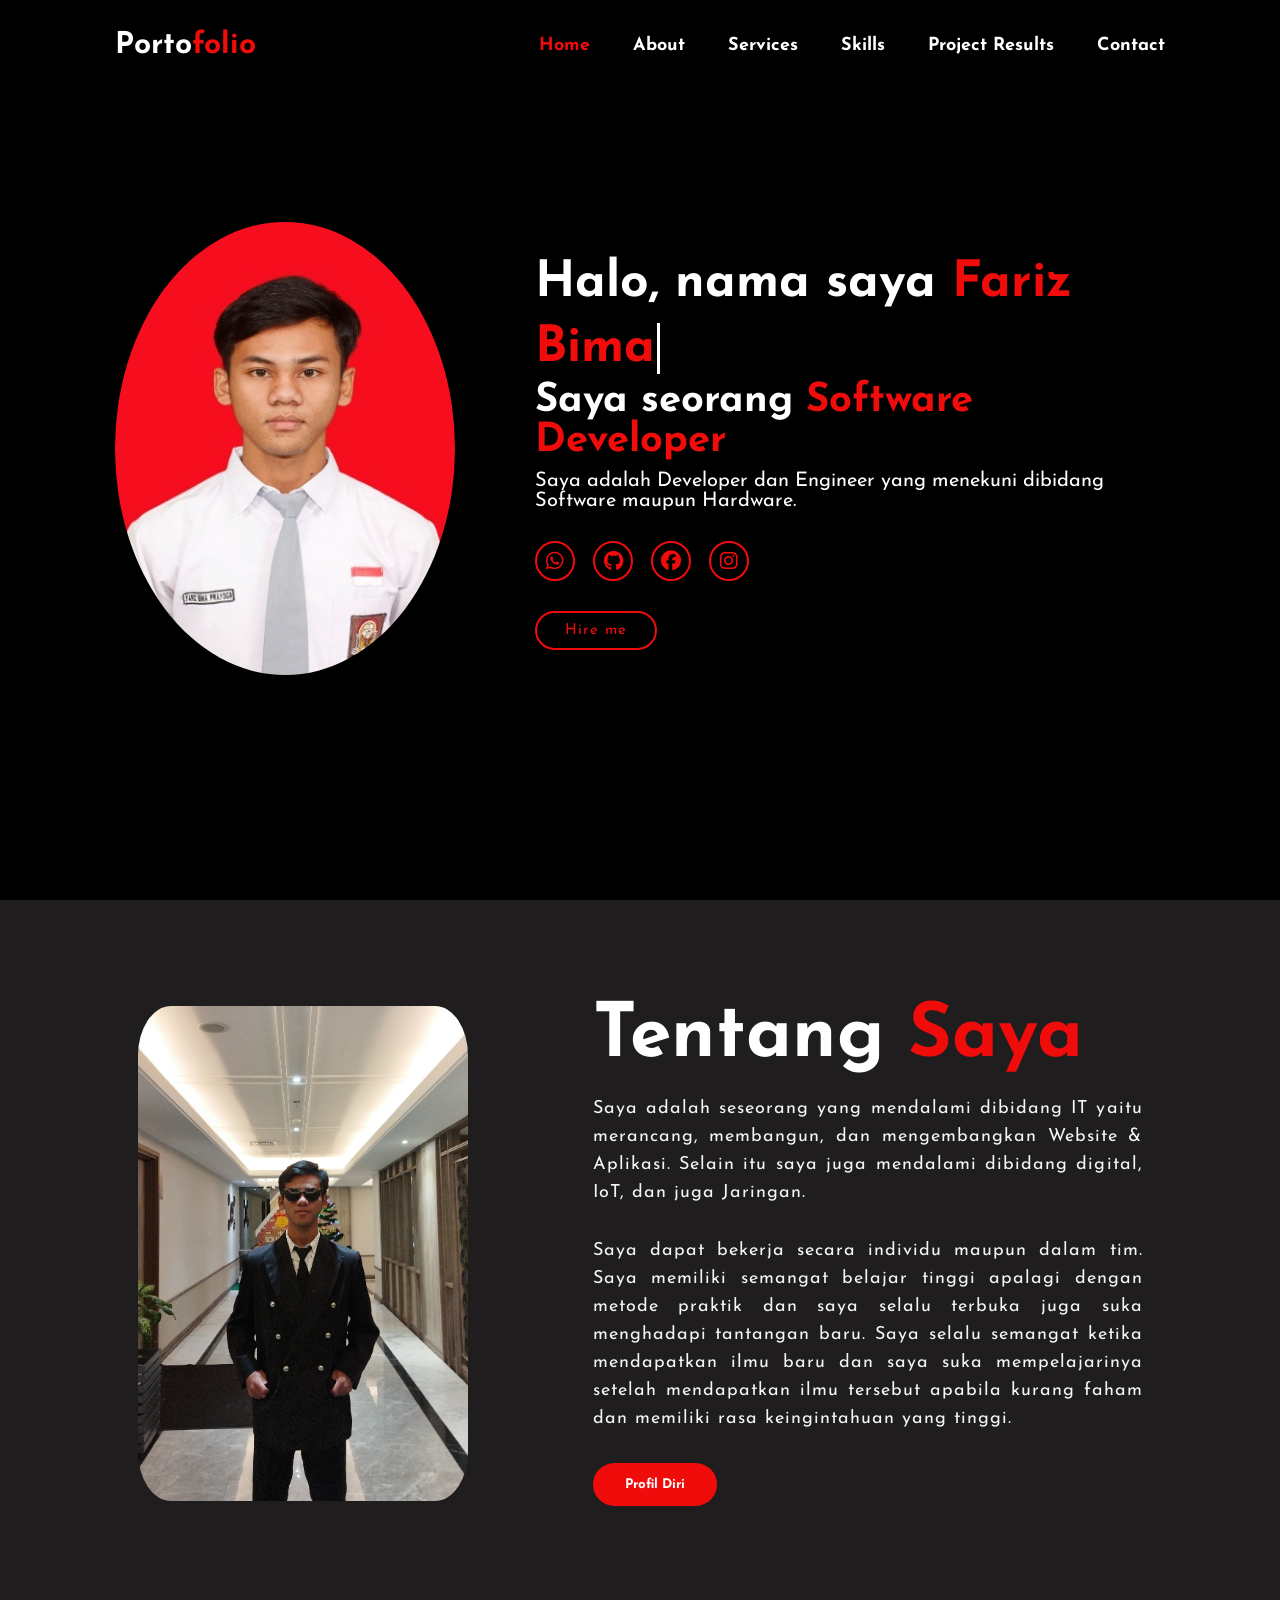
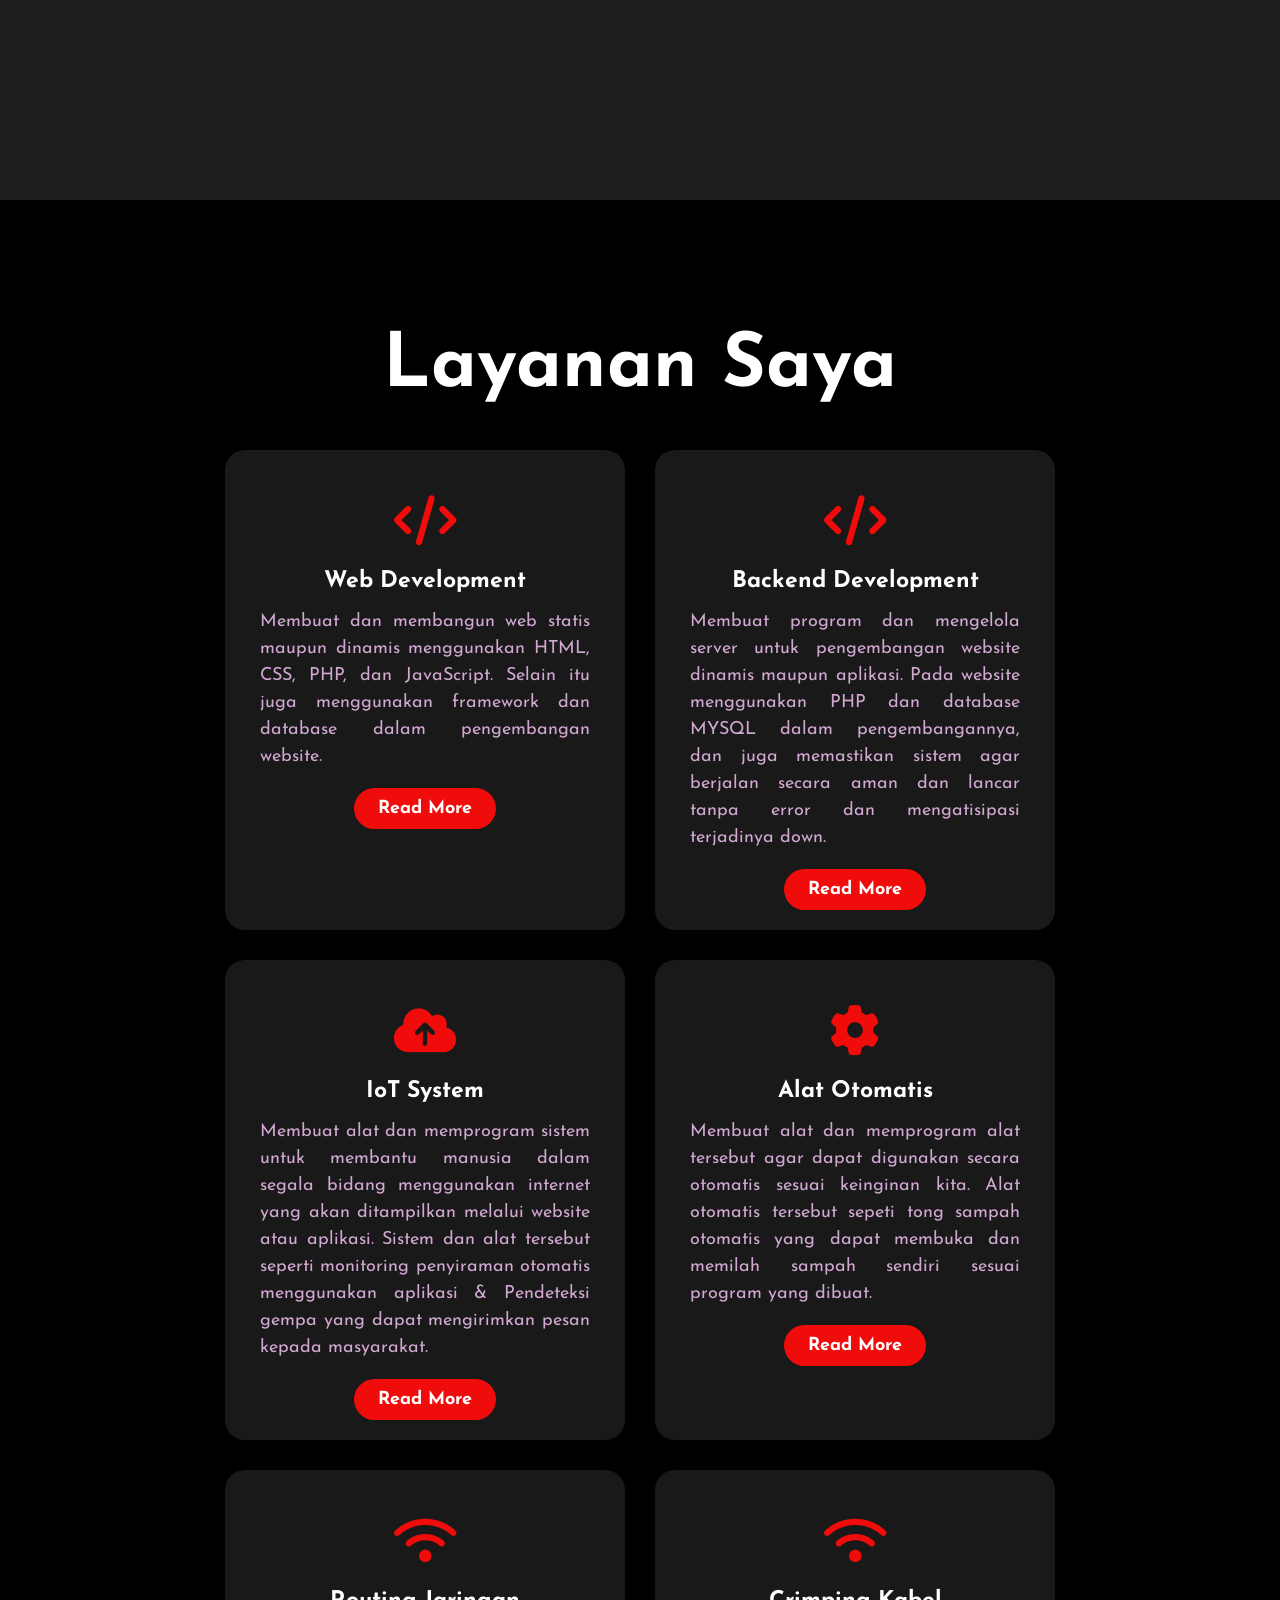
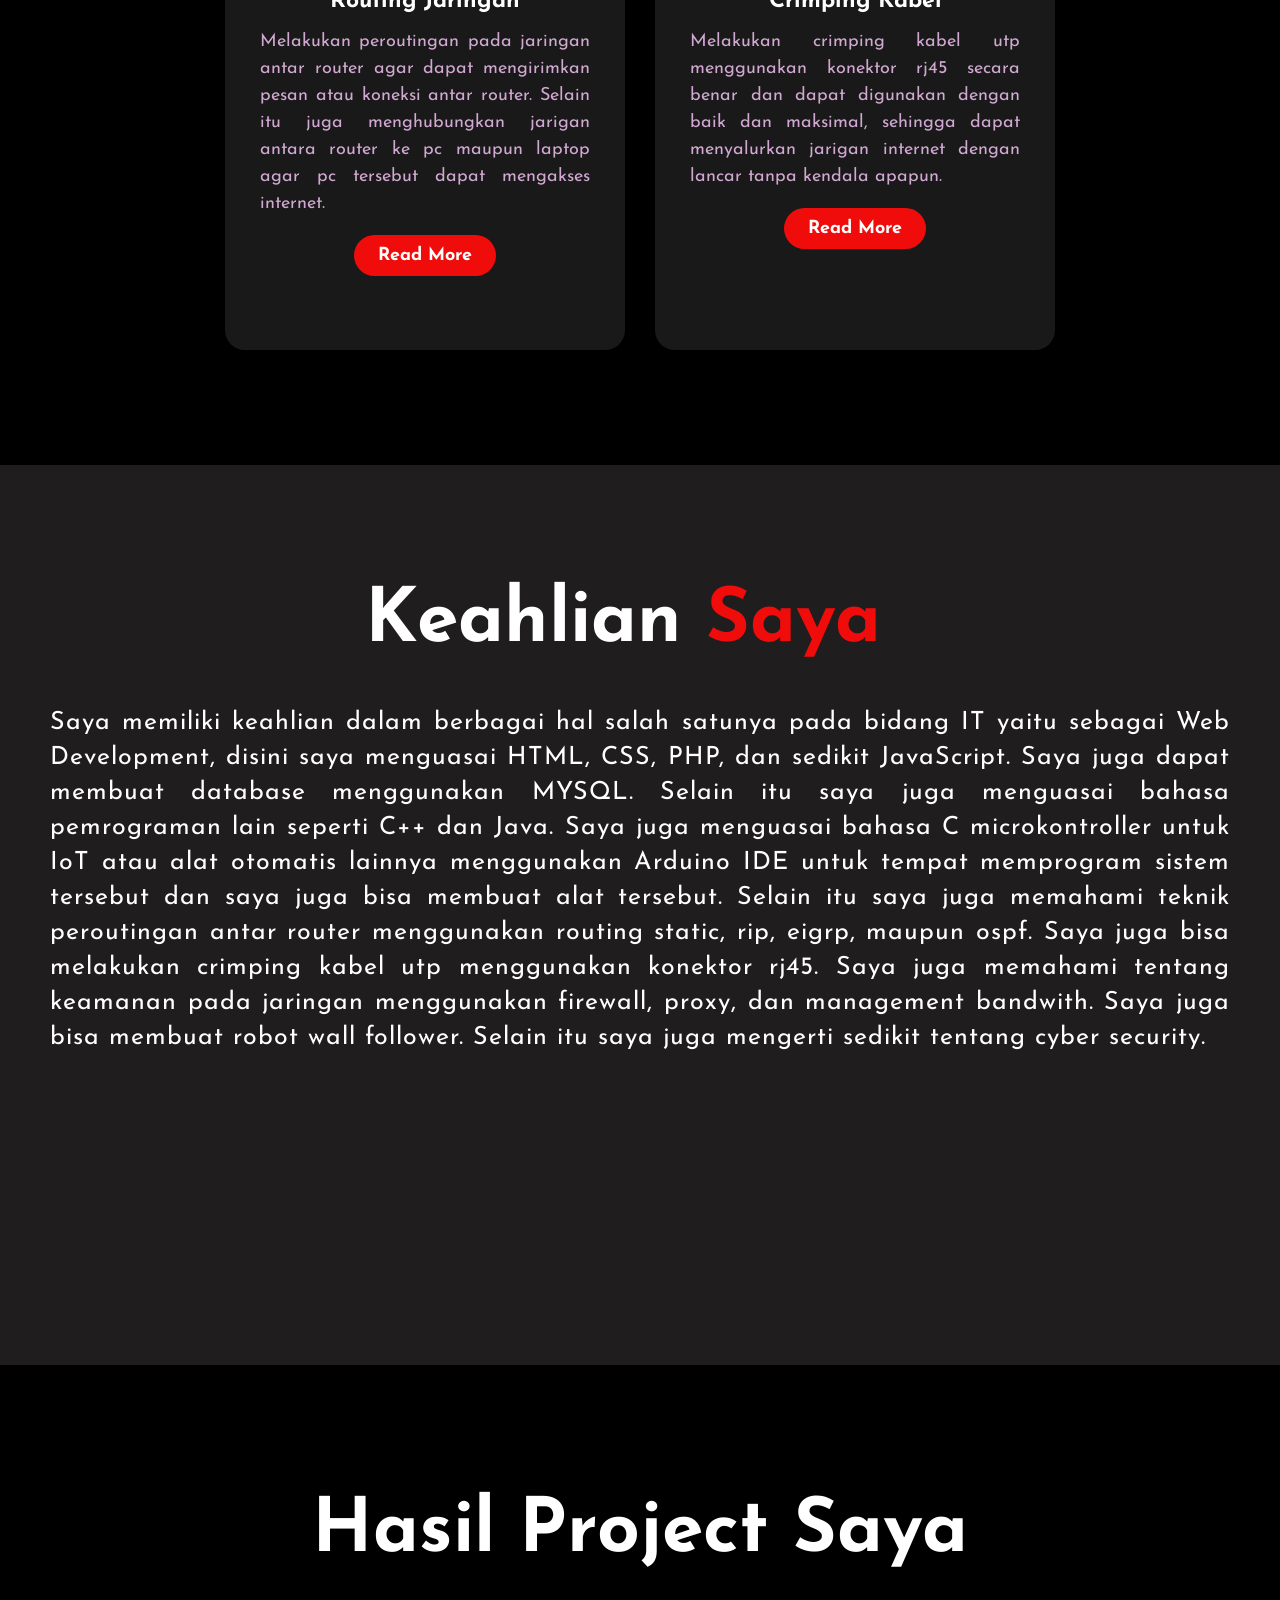
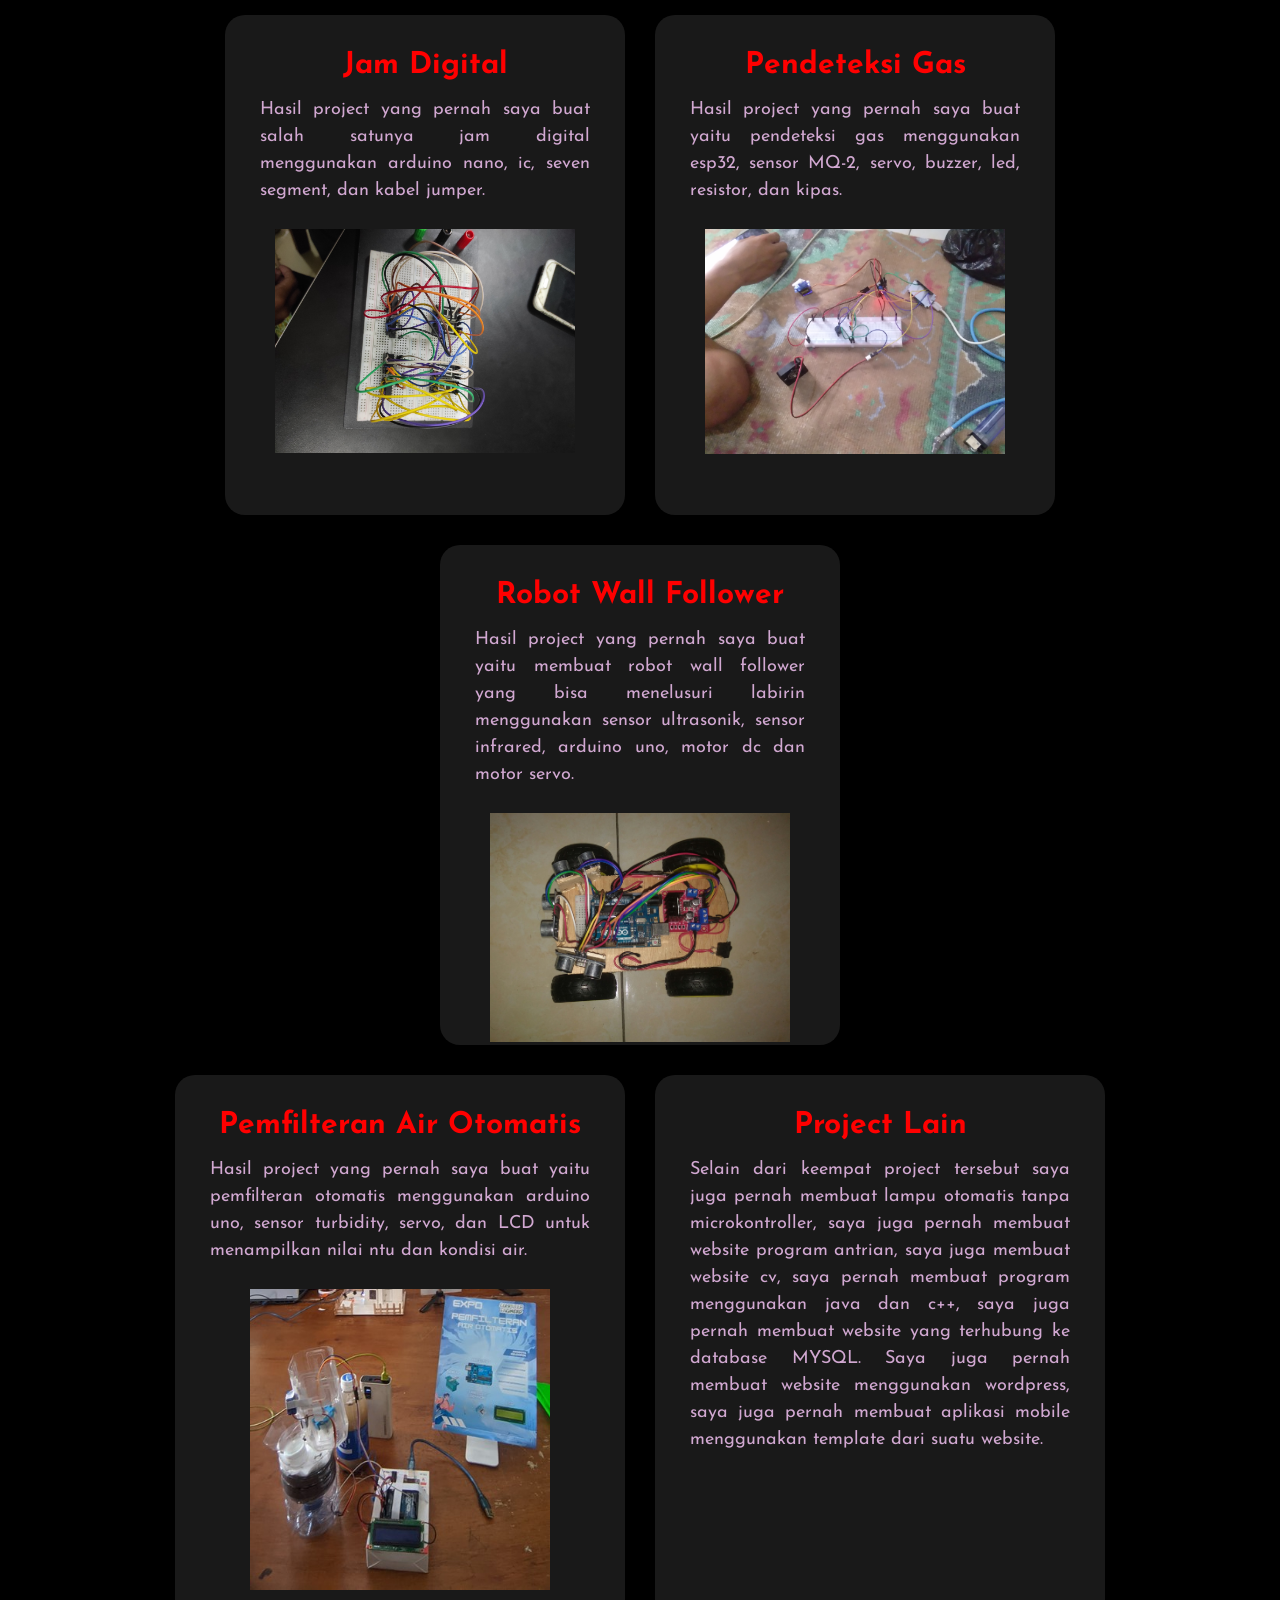
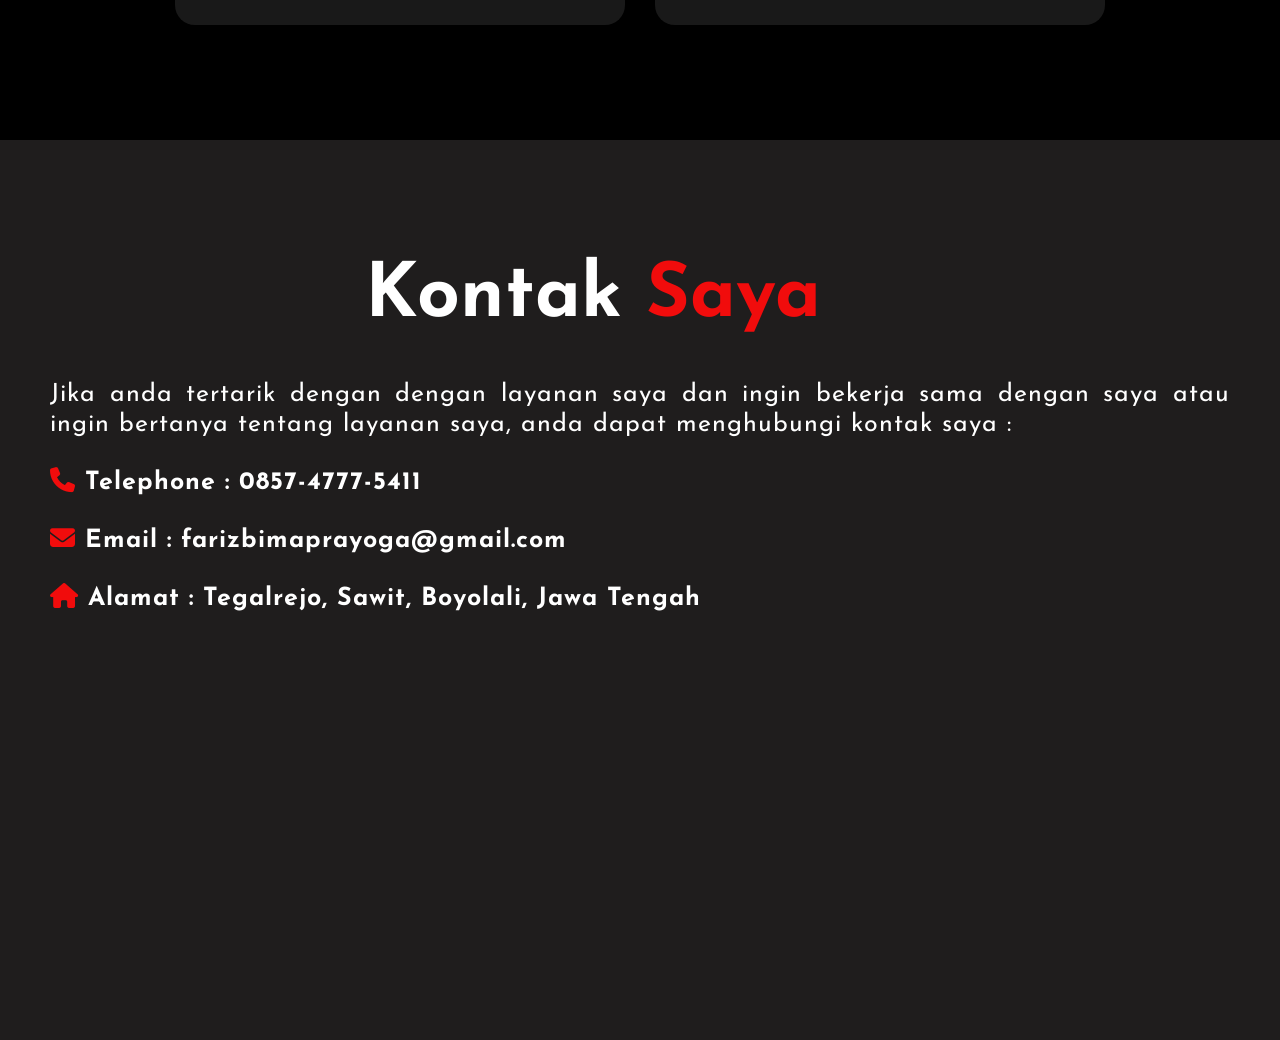
<file: index.html>
<!DOCTYPE html>
<html lang="en">
<head>
    <meta charset="UTF-8">
    <meta name="viewport" content="width=device-width, initial-scale=1.0">
    <link rel="shortcut icon" type="image/x-icon" href="logo.png">
    <link rel="stylesheet" href="style.css">
    <title>Portofolio Fariz Bima P</title>
    <link rel="preconnect" href="https://fonts.gstatic.com">
    <link rel="stylesheet" href="https://fonts.googleapis.com/css2?family=Josefin+Sans:ital,wght@0,100;0,200;0,300;0,400;0,500;0,600;0,700;1,100;1,200;1,300;1,400;1,500;1,600;1,700&display=swap">
    <link rel="stylesheet" href="https://cdnjs.cloudflare.com/ajax/libs/font-awesome/6.7.2/css/all.min.css" integrity="sha512-Evv84Mr4kqVGRNSgIGL/F/aIDqQb7xQ2vcrdIwxfjThSH8CSR7PBEakCr51Ck+w+/U6swU2Im1vVX0SVk9ABhg==" crossorigin="anonymous" referrerpolicy="no-referrer" />
</head>
<body>
    <header>
        <a href="#" class="logo">Porto<span>folio</span></a>

        <nav>
            <input type="checkbox" name="" id="nav-button">
            <label for="nav-button">&#9776</label>
            <ul>
                <li><a href="#home">Home</a></li>
                <li><a href="#about">About</a></li>
                <li><a href="#services">Services</a></li>
                <li><a href="#skills">Skills</a></li>
                <li><a href="#project">Project Results</a></li>
                <li><a href="#contact">Contact</a></li>
            </ul>
        </nav>
    </header>
    <!-- page home -->
    <section id="home" class="home">
        <div class="home-img">
            <img src="home-img.JPG" alt="">
        </div>
        <div class="home-content">
            <h1>Halo, nama saya <span id="typing">Fariz Bima Prayoga</span><span class="cursor"></span></h1>
            <h3 class="typing-text">Saya seorang <span></span></h3>
            <p>
                Saya adalah Developer dan Engineer yang menekuni dibidang Software maupun Hardware.
            </p>
            <div class="social-icon">
                <a href="https://wa.me/6285747775411" target="_blank"><i class="fa-brands fa-whatsapp"></i></a>
                <a href="https://github.com/TheBims7" target="_blank"><i class="fa-brands fa-github"></i></a>
                <a href="https://www.facebook.com/profile.php?id=61551722750356&mibextid=rS40aB7S9Ucbxw6v" target="_blank"><i class="fa-brands fa-facebook"></i></a>
                <a href="https://www.instagram.com/farizbimaprayoga/" target="_blank"><i class="fa-brands fa-instagram"></i></a>
            </div>
            <a href="CV.html" class="btn">Hire me</a>
        </div>
    </section>
    <!-- page about -->
    <section id="about" class="about">
        <div class="main">
            <img src="img.jpg">
             <div class="about-text">
                <h2>Tentang <span>Saya</span></h2>
                <p>
                    Saya adalah seseorang yang mendalami dibidang IT yaitu merancang, membangun, dan mengembangkan Website & Aplikasi. 
                    Selain itu saya juga mendalami dibidang digital, IoT, dan juga Jaringan.
                </p>
                <p>
                    Saya dapat bekerja secara individu maupun dalam tim. Saya memiliki semangat belajar tinggi apalagi dengan metode praktik
                    dan saya selalu terbuka juga suka menghadapi tantangan baru. Saya selalu semangat ketika mendapatkan ilmu baru dan 
                    saya suka mempelajarinya setelah mendapatkan ilmu tersebut apabila kurang faham dan memiliki rasa keingintahuan yang tinggi.
                </p>
                <button type="button">Profil Diri</button>
             </div>
        </div>
     </section>
     <!-- page services -->
     <div id="services" class="service">
        <div class="title">
            <h2>Layanan Saya</h2>
        </div>
        <div class="box">
            <div class="card">
                <i class="fa-solid fa-code"></i>
                <h5>Web Development</h5>
                <div class="pra">
                    <p>
                        Membuat dan membangun web statis maupun dinamis menggunakan HTML, CSS, PHP, dan JavaScript. 
                        Selain itu juga menggunakan framework dan database dalam pengembangan website.
                    </p>
                    <p style="text-align: center;">
                        <a class="button">Read More</a>
                    </p>
                </div>
            </div>
            <div class="card">
                <i class="fa-solid fa-code"></i>
                <h5>Backend Development</h5>
                <div class="pra">
                    <p>
                        Membuat program dan mengelola server untuk pengembangan website dinamis maupun aplikasi. 
                        Pada website menggunakan PHP dan database MYSQL dalam pengembangannya, dan juga memastikan 
                        sistem agar berjalan secara aman dan lancar tanpa error dan mengatisipasi terjadinya down.
                    </p>
                    <p style="text-align: center;">
                        <a class="button">Read More</a>
                    </p>
                </div>
            </div>
            <div class="card">
                <i class="fas fa-cloud-arrow-up"></i>
                <h5>IoT System</h5>
                <div class="pra">
                    <p>
                        Membuat alat dan memprogram sistem untuk membantu manusia dalam segala bidang menggunakan internet yang akan 
                        ditampilkan melalui website atau aplikasi. Sistem dan alat tersebut seperti monitoring penyiraman otomatis 
                        menggunakan aplikasi & Pendeteksi gempa yang dapat mengirimkan pesan kepada masyarakat. 
                    </p>
                    <p style="text-align: center;">
                        <a class="button">Read More</a>
                    </p>
                </div>
            </div>
            <div class="card">
                <i class="fas fa-gear"></i>
                <h5>Alat Otomatis</h5>
                <div class="pra">
                    <p>
                        Membuat alat dan memprogram alat tersebut agar dapat digunakan secara otomatis sesuai keinginan kita. 
                        Alat otomatis tersebut sepeti tong sampah otomatis yang dapat membuka dan memilah sampah sendiri sesuai program yang dibuat.
                    </p>
                    <p style="text-align: center;">
                        <a class="button">Read More</a>
                    </p>
                </div>
            </div>
            <div class="card">
                <i class="fas fa-wifi"></i>
                <h5>Routing Jaringan</h5>
                <div class="pra">
                    <p>
                        Melakukan peroutingan pada jaringan antar router agar dapat mengirimkan pesan atau koneksi antar router. 
                        Selain itu juga menghubungkan jarigan antara router ke pc maupun laptop agar pc tersebut dapat mengakses internet.
                    </p>
                    <p style="text-align: center;">
                        <a class="button">Read More</a>
                    </p>
                </div>
            </div>
            <div class="card">
                <i class="fas fa-wifi"></i>
                <h5>Crimping Kabel</h5>
                <div class="pra">
                    <p>
                        Melakukan crimping kabel utp menggunakan konektor rj45 secara benar dan dapat digunakan dengan baik dan maksimal, 
                        sehingga dapat menyalurkan jarigan internet dengan lancar tanpa kendala apapun.
                    </p>
                    <p style="text-align: center;">
                        <a class="button">Read More</a>
                    </p>
                </div>
            </div>
        </div>
    </div>
    <!-- page skills -->
    <section id="skills" class="about">
        <div class="main">
             <div class="about-text">
                <h2 href="#" class="logo">Keahlian <span>Saya</span></h2>
             </div>
        </div>
        <div class="skills">
            <p>
                Saya memiliki keahlian dalam berbagai hal salah satunya pada bidang IT yaitu sebagai Web Development, disini
                saya menguasai HTML, CSS, PHP, dan sedikit JavaScript. Saya juga dapat membuat database menggunakan MYSQL. Selain 
                itu saya juga menguasai bahasa pemrograman lain seperti C++ dan Java. Saya juga menguasai bahasa C microkontroller 
                untuk IoT atau alat otomatis lainnya menggunakan Arduino IDE untuk tempat memprogram sistem tersebut dan saya juga 
                bisa membuat alat tersebut. Selain itu saya juga memahami teknik peroutingan antar router menggunakan routing 
                static, rip, eigrp, maupun ospf. Saya juga bisa melakukan crimping kabel utp menggunakan konektor rj45. Saya juga 
                memahami tentang keamanan pada jaringan menggunakan firewall, proxy, dan management bandwith. Saya juga bisa membuat 
                robot wall follower. Selain itu saya juga mengerti sedikit tentang cyber security.
            </p>
        </div>
     </section>
     <!-- page project -->
     <div id="project" class="service">
        <div class="title">
            <h2>Hasil Project Saya</h2>
        </div>
        <div class="box">
            <div class="cards">
                <h5 class="warna">Jam Digital</h5>
                <div class="pra">
                    <p>
                        Hasil project yang pernah saya buat salah satunya jam digital menggunakan arduino nano, ic, 
                        seven segment, dan kabel jumper.
                    </p>
                    <img class="img" src="jam.jpg">
                </div>
            </div>
            <div class="cards">
                <h5 class="warna">Pendeteksi Gas</h5>
                <div class="pra">
                    <p>
                        Hasil project yang pernah saya buat yaitu pendeteksi gas menggunakan esp32, sensor MQ-2, 
                        servo, buzzer, led, resistor, dan kipas.
                    </p>
                    <img class="img" src="mq-2.jpg">
                </div>
            </div>
            <div class="cards">
                <h5 class="warna">Robot Wall Follower</h5>
                <div class="pra">
                    <p>
                        Hasil project yang pernah saya buat yaitu membuat robot wall follower yang bisa menelusuri labirin
                        menggunakan sensor ultrasonik, sensor infrared, arduino uno, motor dc dan motor servo.
                    </p>
                    <img class="img" src="larbot.jpg">
                </div>
            </div>
        </div>
        <div class="box">
            <div class="kartu">
                <h5 class="warna">Pemfilteran Air Otomatis</h5>
                <div class="pra">
                    <p>
                        Hasil project yang pernah saya buat yaitu pemfilteran otomatis menggunakan arduino uno, sensor 
                        turbidity, servo, dan LCD untuk menampilkan nilai ntu dan kondisi air.
                    </p>
                    <img class="img" src="tubidity.jpg">
                </div>
            </div>
            <div class="kartu">
                <h5 class="warna">Project Lain</h5>
                <div class="pra">
                    <p>
                        Selain dari keempat project tersebut saya juga pernah membuat lampu otomatis tanpa microkontroller,
                        saya juga pernah membuat website program antrian, saya juga membuat website cv, saya pernah membuat 
                        program menggunakan java dan c++, saya juga pernah membuat website yang terhubung ke database MYSQL.
                        Saya juga pernah membuat website menggunakan wordpress, saya juga pernah membuat aplikasi mobile 
                        menggunakan template dari suatu website.      
                    </p>
                </div>
            </div>
        </div>
    </div>
    <!-- page contact -->
    <section id="contact" class="about">
        <div class="main">
             <div class="about-text">
                <h2 href="#" class="logo">Kontak <span>Saya</span></h2>
             </div>
        </div>
        <div class="contact">
            <p>
               Jika anda tertarik dengan dengan layanan saya dan ingin bekerja sama dengan saya atau ingin bertanya 
               tentang layanan saya, anda dapat menghubungi kontak saya :
            </p>
            <i class="fa-solid fa-phone"><a > Telephone : 0857-4777-5411</a></i><br>
            <i class="fa-solid fa-envelope"><a> Email : farizbimaprayoga@gmail.com</a></i><br>
            <i class="fa-solid fa-house"><a> Alamat : Tegalrejo, Sawit, Boyolali, Jawa Tengah</a></i>
        </div>
    </section>
    <script src="script.js"></script>
</body>
</html>
</file>
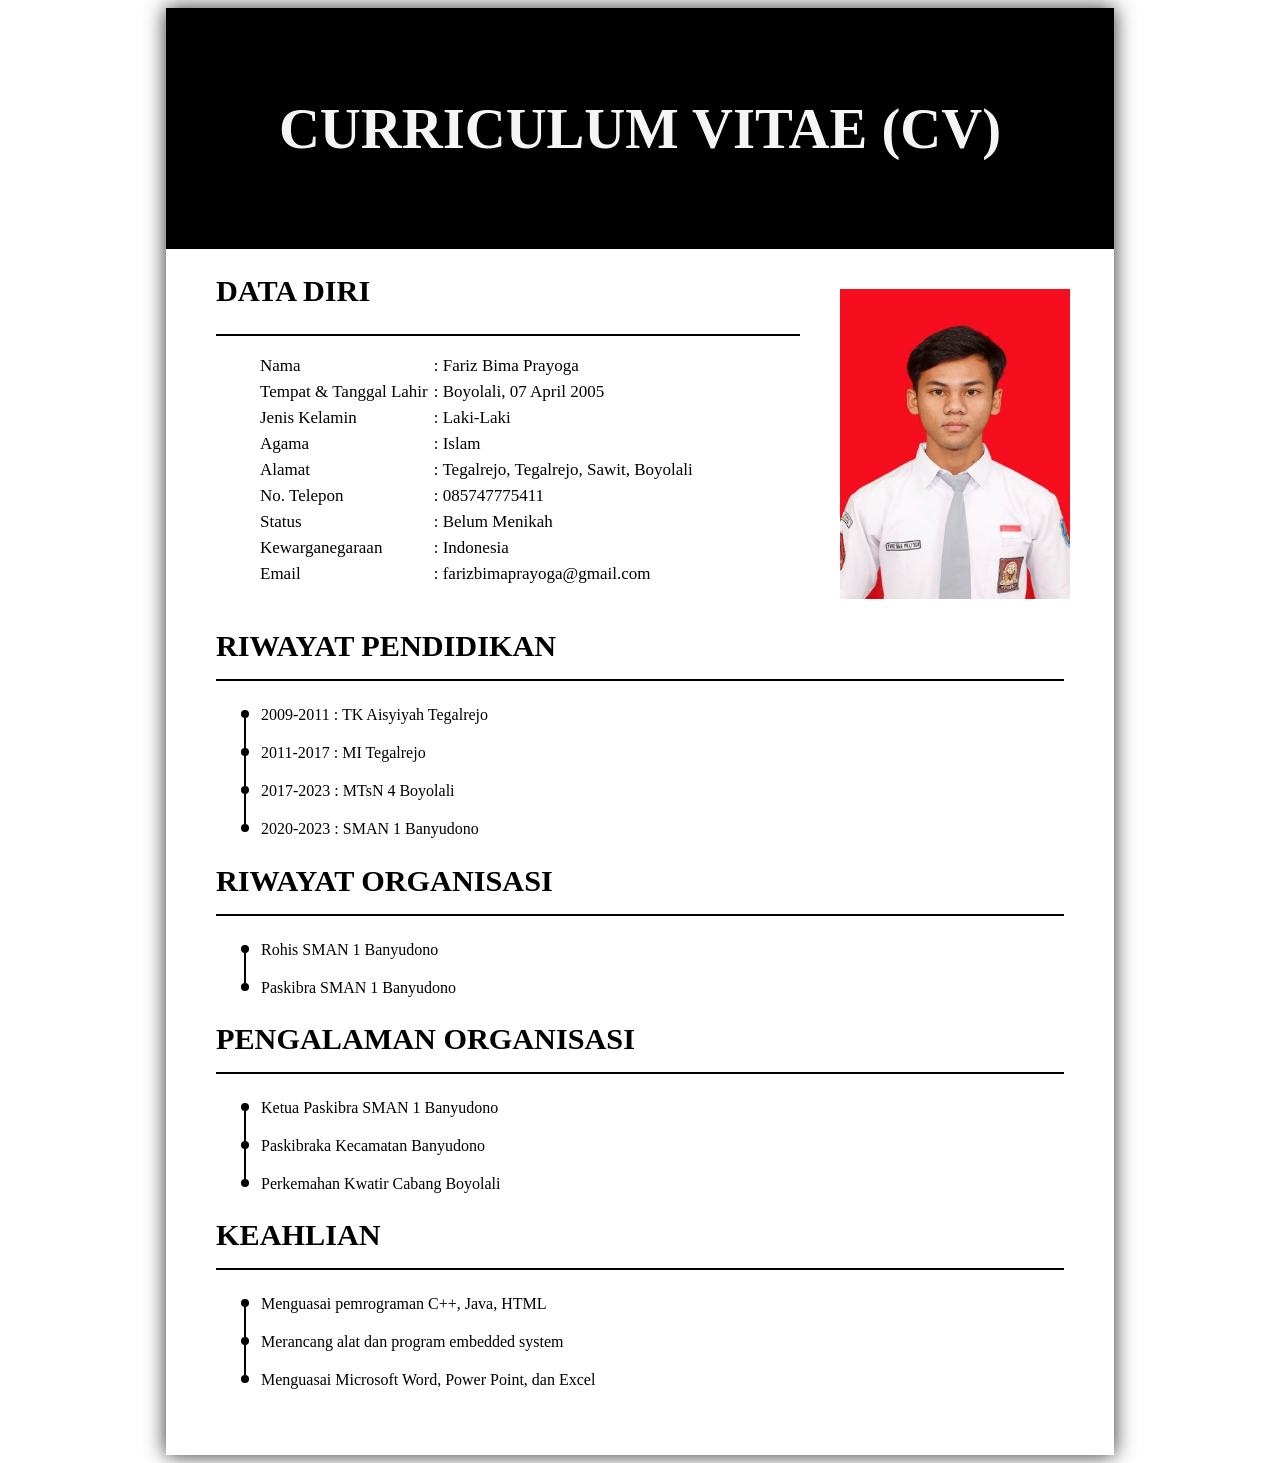
<file: CV.html>
<!DOCTYPE html>
<html lang="id">
<head>
    <meta charset="UTF-8">
    <meta name="viewport" content="width=device-width, initial-scale=1.0">
    <title>Curriculum Vitae Fariz Bima P</title>
    <link rel="shortcut icon" type="image/x-icon" href="logo.png">
    <style>
        .tampilan{        
            width: 75%;
            margin: auto;
            grid-template-rows: 0.33fr 1fr;
            box-shadow: 0px 0px 20px rgb(46, 45, 43);
        }

        .tampilan .bagian-satu{
            padding: 50px;
            background-color: rgb(0, 0, 0);
            text-decoration-color:rgb(254, 255, 255);
        }

        h1{
            text-align: center;
            color: whitesmoke;
            font-size: 15mm;
        }

        .tampilan .bagian-dua{
            padding-left: 50px;
            background-color: rgb(255, 255, 255);
            grid-template-columns: 0.65fr 0.35fr;
            display: grid;
        }

        .foto {
            padding-top: 40px;
            padding-left: 40px;   
        }

        img{
            width: 230px;
            height: 310px;
        }

        table{
            font-size: 4.5mm;
            width: 1000;
        }

        .tampilan .bagian-tiga{
            padding-left: 50px;
            padding-right: 50px;
            padding-bottom: 50px;
            background-color: rgb(255, 255, 255);
        }

        h2{
            font-size: 8mm;
        }

        .tampilan .bagian-tiga .list ul{
            position: relative;
            margin-top: 20px;
            margin-left: 5px;
        }

        .tampilan .bagian-tiga .list ul::before{
            content: "";
            position: absolute;
            top: 4px;
            left: 20px;
            width: 8px;
            height: 8px;
            border-radius: 50%;
            background-color:black;
        }

        .tampilan .bagian-tiga .list ul li{
            list-style-type: none;
            position: relative;
        }

        .tampilan .bagian-tiga .list ul li::before{
            content: "";
            position: absolute; 
            top: 4px;
            left: -17px;
            height: 38px;
            border-left: 2px solid black;
        }

        .tampilan .bagian-tiga .list ul:last-of-type li::before{
            content: none;
        }

        @media(max-width:600px){
            .tampilan {
                width: 100%;
            }

            h1{
                font-size: 6.1mm;
            }

            .tampilan .bagian-dua{
                display: block;
                padding-left: 20px;
                padding-right: 20px;
            }

            h2{
                font-size: 5.5mm;
            }
            
            .foto {
                padding-top: 10px;
                padding-left: 70px;   
            }

            img{
                width: 180px;
                height: 230px;
            }

            table{
                margin-left: -40px;
                font-size: 2.5mm;
            }

            .tampilan .bagian-tiga{
                padding-left: 20px;
                padding-right: 20px;
            }

            .tampilan .bagian-tiga .list ul{
                margin-left: -15px;
                font-size: 12px;
            }
        }

        @media(min-width:600px) and (max-width:950px){
            .tampilan {
                width: 100%;
            }

            h1{
                font-size: 10mm;
            }

            .tampilan .bagian-dua{
                display: flex;
                grid-template-columns: none;
                padding-left: 20px;
                padding-right: 20px;
            }

            h2{
                font-size: 5.5mm;
            }
            
            .foto {
                padding-top: 30px;
                padding-left: 20px; 
            }

            img{
                width: 190px;
                height: 245px;
            }

            table{
                margin-left: -40px;
                font-size: 3.4mm;
            }

            .tampilan .bagian-tiga{
                padding-left: 20px;
                padding-right: 20px;
            }

            .tampilan .bagian-tiga .list ul{
                margin-left: -15px;
            }
        }
    </style>
</head>
<body>
    <div class="tampilan">
        <div class="bagian-satu">
            <div class="heading"></div>
                <h1>CURRICULUM VITAE (CV)</h1>
        </div>
        <div class="bagian-dua">
            <div class="data">
                <h2>DATA DIRI</h2><hr color="black">
                <ul>
                    <table cellpadding="2">
                        <tr>
                            <td>Nama</td>
                            <td>: Fariz Bima Prayoga</td>
                        </tr>
                        <tr>
                            <td>Tempat & Tanggal Lahir</td>
                            <td>: Boyolali, 07 April 2005</td>
                        </tr>
                        <tr>
                            <td>Jenis Kelamin</td>
                            <td>: Laki-Laki</td>
                        </tr>
                        <tr>
                            <td>Agama</td>
                            <td>: Islam</td>
                        </tr>
                        <tr>
                            <td>Alamat</td>
                            <td>: Tegalrejo, Tegalrejo, Sawit, Boyolali</td>
                        </tr>
                        <tr>
                            <td>No. Telepon</td>
                            <td>: 085747775411</td>
                        </tr>
                        <tr>
                            <td>Status</td>
                            <td>: Belum Menikah</td>
                        </tr>
                        <tr>
                            <td>Kewarganegaraan</td>
                            <td>: Indonesia</td>
                        </tr>
                        <tr>
                            <td>Email</td>
                            <td>: farizbimaprayoga@gmail.com</td>
                        </tr>
                    </table>
                </ul>
            </div>
            <div class="foto"><img src="home-img.JPG"></div>
        </div>        
        <div class="bagian-tiga">
            <h2>RIWAYAT PENDIDIKAN<hr color="black"></h2>
            <div class="list">
                <ul>
                    <li>
                        <div>2009-2011 : TK Aisyiyah Tegalrejo</div>
                    </li>
                </ul>
                <ul>
                    <li>
                        <div>2011-2017 : MI Tegalrejo</div>
                    </li>
                </ul>
                <ul>
                    <li>
                        <div>2017-2023 : MTsN 4 Boyolali</div>
                    </li>
                </ul>
                <ul>
                    <li>
                        <div>2020-2023 : SMAN 1 Banyudono</div>
                    </li>
                </ul>
            </div>
            <h2>RIWAYAT ORGANISASI<hr color="black"></h2>
            <div class="list">
                <ul>
                    <li>
                        <div>Rohis SMAN 1 Banyudono</div>
                    </li>
                </ul>
                <ul>
                    <li>
                        <div>Paskibra SMAN 1 Banyudono</div>
                    </li>
                </ul>
            </div>
            <h2>PENGALAMAN ORGANISASI<hr color="black"></h2>
            <div class="list">
                <ul>
                    <li>
                        <div>Ketua Paskibra SMAN 1 Banyudono</div>
                    </li>
                </ul>
                <ul>
                    <li>
                        <div>Paskibraka Kecamatan Banyudono</div>
                    </li>
                </ul>
                <ul>
                    <li>
                        <div>Perkemahan Kwatir Cabang Boyolali</div>
                    </li>
                </ul>
            </div>
            <h2>KEAHLIAN<hr color="black"></h2>
            <div class="list">
                <ul>
                    <li>
                        <div>Menguasai pemrograman C++, Java, HTML</div>
                    </li>
                </ul>
                <ul>
                    <li>
                        <div>Merancang alat dan program embedded system</div>
                    </li>
                </ul>
                <ul>
                    <li>
                        <div>Menguasai Microsoft Word, Power Point, dan Excel</div>
                    </li>
                </ul>
            </div>
        </div>
    </div>
</body>
</html>
</file>
<file: style.css>
* {
    margin: 0;
    padding: 0;
    box-sizing: border-box;
    text-decoration: none;
    border: none;
    outline: none;
    font-family: 'Josefin Sans', sans-serif;
}

html {
    font-size: 62.5%;
    scroll-behavior: smooth;
}

body {
    width: 100%;
    height: 100vh;
    overflow-x: hidden;
    background-color: black;
    color: white;
}

@media(max-width: 1000px){
    body {
        width: 140%;
    }
}

header {
    position: fixed;
    top: 0;
    left: 0;
    width: 100%;
    padding: 1rem 9%;
    background-color: transparent;
    display: flex;
    justify-content: space-between;
    align-items: center;
    z-index: 100;
    transition: all 0.3s ease;
}

/* efek saat scroll */
header.active {
    background-color: grey;
    padding: 0.5rem 3% 1.5rem;
    box-shadow: 0 4px 6px rgba(255, 255, 255, 0.2);
}

.logo, nav {
    margin-top: 20px;
}

.logo {
    font-size: 3rem;
    color: white;
    font-weight: 800;
    cursor: pointer;
    transition: 0.5s ease;
}

.logo:hover {
    transform: scale(1.1);
}

nav li {
    display: inline;
}

nav a {
    color: white;
    text-decoration: none;
    font-weight: bold;
    text-transform: capitalize;
    font-size: 1.8rem;
    margin-left: 4rem;
    transition: 0.3s;
}

nav a:hover {
    color: #f10c0c;
    transition: .4s;
}

nav ul li a.active {
    color: #f10c0c;
}

#nav-button {
    display: none;
}

label {
    display: none;
}

@media(max-width: 750px){
    header {
        align-items: baseline;
    }

    header.active {
        padding: 0.5rem 5% 1.5rem;
    }

    nav {
        align-items: center;
    }
    
    nav ul{
        position: relative;
        width: 110%;
        background: rgb(51, 51, 53);
        max-height: 0;
        overflow: hidden;
        left: -20px;
    }

    nav li{
        width: 110%;
        display: block;
        padding: 10px;
        margin-left: -30px;
    }

    nav a{
        width: 100%;
    }

    nav li:hover {
        background: #f10c0c;
        color: white;
    }

    label {
        display: block;
        margin-top: -40px;
        padding: 0px 10px;
        font-size: 40px;
        cursor: pointer;
        position: absolute;
        right: 3%;
    }
    label:hover {
        color: white;
    }

    nav #nav-button:checked~ul {
        max-height: 100%;
        transition: all 1s ease-out;
    }

    nav #nav-button:checked~label {
        margin-top: -20px;
        right: 0.8%;
    }
}

section {
    min-height: 100vh;
    padding: 5rem 9% 5rem;
}

@media(max-width:800px){
    section {
        min-height: 80vh;
    }
}

.home {
    display: flex;
    justify-content: center;
    align-items: center;
    gap: 8rem;
    background-color: black;
}

.home .home-content h1{
    font-size: 50px;
    font-weight: 700;
    line-height: 1.3;
}

span {
    color: #f10c0c;
}

.cursor {
    padding-right: 2px;
    border-right: 3px solid white;
    animation: blink 0.5s infinite;
}

@keyframes blink {
    0%, 50%, 100% {
        opacity: 1;
    }
    25%, 75% {
        opacity: 0;
    }
}

.home-content h3{
    font-size: 4rem;
    margin-bottom: 1rem;
    font-weight: 700;
}

.home-content p{
    font-size: 2rem;
}

.home-img{
    border-radius: 50%;
}

.home-img img {
    position: relative;
    width: 9cm;
    height: 12cm;
    border-radius: 50%;
    box-shadow: 0 0 25px solid #f10c0c;
    cursor: pointer;
    transition: 0.2 linear;
}

.home-img img:hover {
    font-size: 1.8rem;
    font-weight: 500;
}

.social-icon a{
    display: inline-flex;
    justify-content: center;
    align-items: center;
    width: 4rem;
    height: 4rem;
    background-color: transparent;
    border: 0.2rem solid #f10c0c;
    font-size: 2rem;
    border-radius: 50%;
    margin: 3rem 1.5rem 3rem 0;
    transition: 0.3s ease;
    color: #f10c0c;
}

.social-icon a:hover{
    color: black;
    transform: scale(1.3) translateY(-5px);
    background-color:  #f10c0c;
    box-shadow: 0 0 25px #f10c0c;
}

.btn {
    display: inline-block;
    padding: 1rem 2.8rem;
    background-color: black;
    border-radius: 4rem;
    font-size: 15px;
    color: #f10c0c;
    letter-spacing: 0.1rem;
    border: 2px solid #f10c0c;
    transition: 0.3s ease;
    cursor: pointer;
}

.btn:hover {
    transform: scale3d(1.03);
    background-color: #f10c0c;
    color: black;
    box-shadow: 0 0 25px #f10c0c;
}

.typing-text {
    font-size: 34px;
    font-weight: 600;
    min-width: 280px;
}

.typing-text span {
    position: relative;
}

.typing-text span::before {
    content: "Software Developer";
    color : #f10c0c;
    animation: words 20s infinite;
}

@keyframes words{
    0%, 20%{
        content: "Web Developer";
    }
    21%, 40%{
        content: "Software Engineer";
    }
    42%, 60%{
        content: "Programmer";
    }
    61%, 80%{
        content: "IoT Engineer";
    }
    81%, 100%{
        content: "Application Developer";
    }
}

@media (max-width: 800px){
    .home{
        gap: 5rem;
    }
}

@media (max-width: 800px){
    .home{
        flex-direction: column;
    }

    .home .home-content h3{
        font-size: 2.5rem;
    }

    .home .home-content h1{
        font-size: 5rem;
    }

    .home .home-content h1 span{
        font-size: 3.8rem;
    }

    .home-img img{
        width: 4cm;
        height: 5cm;
        margin-top: 2cm;
        border-radius: 5%;
    }
}

.about {
    width: 100%;
    padding: 100px 0px;
    background-color: rgb(31, 29, 29);
}

.about img {
    height: auto;
    width: 330px;
    border-radius: 10%;
}

.about-text {
    width: 550px;
}

.main {
    width: 1130px;
    max-width: 95%;
    margin: 0 auto;
    display: flex;
    align-items: center;
    justify-content: space-around;
}

.about-text h2 {
    color: white;
    font-size: 75px;
    text-transform: capitalize;
    margin-bottom: 20px;
}

.about-text p {
    color: whitesmoke;
    letter-spacing: 1px;
    line-height: 28px;
    font-size: 18px;
    margin-bottom: 30px;
    text-align: justify;
}

button {
    background-color: #f10c0c;
    color: white;
    text-decoration: none;
    border: 2px solid transparent;
    font-weight: bold;
    padding: 13px 30px;
    border-radius: 30px;
    transition: .4s;
}

button:hover {
    background-color: transparent;
    border: 2px solid #f10c0c;
    cursor: pointer;
}

@media (max-width: 700px){
    .about img{
        width: 200px;
        margin-bottom: 30px;
    }
    .about-text {
        width: 450px;
    }
    .main {
        flex-direction: column;
    }
    .about-text h2{
        font-size: 50px;
        text-align: center;
    }
    .about-text p {
        font-size: 16px;
        margin-bottom: 20px;
    }
}

.service {
    background: black;
    width: 100%;
    padding: 100px 0px;
}

.title h2 {
    color: white;
    font-size: 75px;
    width: 1130px;
    margin: 30px auto;
    text-align: center;
}

@media (max-width: 800px){
    .title h2 {
        font-size: 40px;
        width: 420px;
    }
}

.box {
    display: flex;
    flex-wrap: wrap;
    justify-content: center;
    align-items: center;
    min-height: 400px;
}

.card {
    height: 480px;
    width: 400px;
    padding: 20px 35px;
    background: #191919;
    border-radius: 20px;
    margin: 15px;
    position: relative;
    overflow: hidden;
    text-align: center;
}

.card i {
    font-size: 50px;
    display: block;
    text-align: center;
    margin: 25px 0px;
    color: #f10c0c;
}

h5 {
    color: white;
    font-size: 23px;
    margin-bottom: 15px;
}

.pra p {
    color: #fcfc;
    font-size: 18px;
    line-height: 27px;
    margin-bottom: 25px;
    text-align: justify;
}

.card .button {
    background-color: #f10c0c;
    color: white;
    text-decoration: none;
    border: 2px solid transparent;
    font-weight: bold;
    padding: 9px 22px;
    border-radius: 30px;
    transition: .4s;
}

.card .button:hover {
    background-color: transparent;
    border: 2px solid #f10c0c;
    cursor: pointer;
}

.about .skills {
    margin: 25px 50px;
    text-align: justify;
    font-size: 25px;
    letter-spacing: 1px;
    line-height: 35px;
    margin-bottom: 25px;
}

@media (max-width: 800px){
    .about .skills {
        margin: 15px 30px;
        font-size: 15px;
        letter-spacing: 0.5px;
        line-height: 25px;
        margin-bottom: 15px;
    }
}

.warna {
    color: red;
    font-size: 30px;
    margin-top: 15px;
    margin-bottom: 15px;
}

.img {
    height: auto;
    width: 300px;
}

@media (max-width: 800px){
    .img {
        width: 250px;
    }
}

.cards {
    height: 500px;
    width: 400px;
    padding: 20px 35px;
    background: #191919;
    border-radius: 20px;
    margin: 15px;
    position: relative;
    overflow: hidden;
    text-align: center;
}

.kartu {
    height: 550px;
    width: 450px;
    padding: 20px 35px;
    background: #191919;
    border-radius: 20px;
    margin: 15px;
    position: relative;
    overflow: hidden;
    text-align: center;
}

.about .contact {
    margin: 25px 50px;
    text-align: justify;
    font-size: 25px;
    letter-spacing: 1px;
    line-height: 30px;
    margin-bottom: 25px;
}

.about .contact i{
    color: #f10c0c;
    text-align: justify;
    font-size: 25px;
    letter-spacing: 1px;
    line-height: 30px;
    margin-top: 25px;
}

.about .contact a{
    color: white;
}

@media (max-width: 800px){
    .about .contact {
        margin: 15px 30px;
        font-size: 15px;
        letter-spacing: 0.5px;
        line-height: 20px;
        margin-bottom: 15px;
    }

    .about .contact i {
        font-size: 13px;
        letter-spacing: 0.5px;
        line-height: 20px;
        margin-top: 15px;
    }
}

::-webkit-scrollbar {
    width: 12px;
}

::-webkit-scrollbar-thumb {
    background-color: #f10c0c;
    border-radius: 10px;
}

::-webkit-scrollbar-track {
    background-color: #858383;
}
</file>
